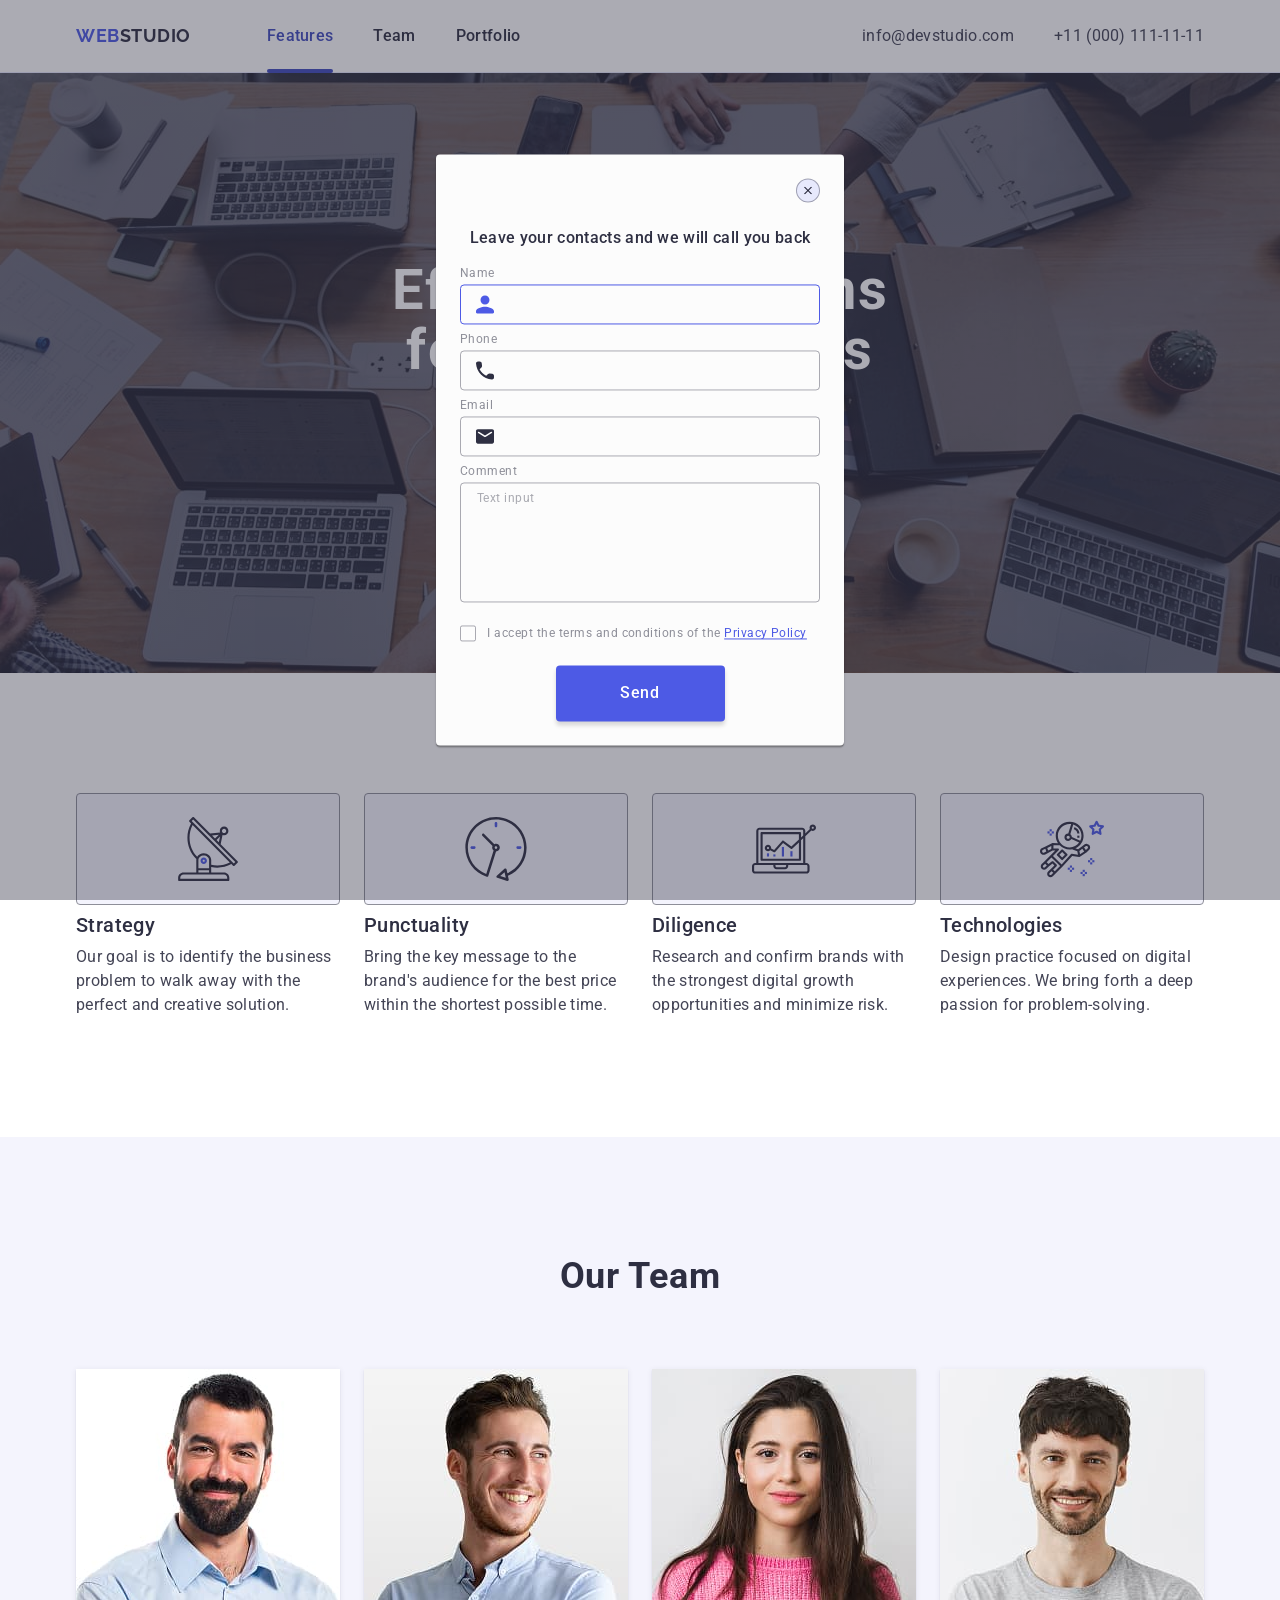
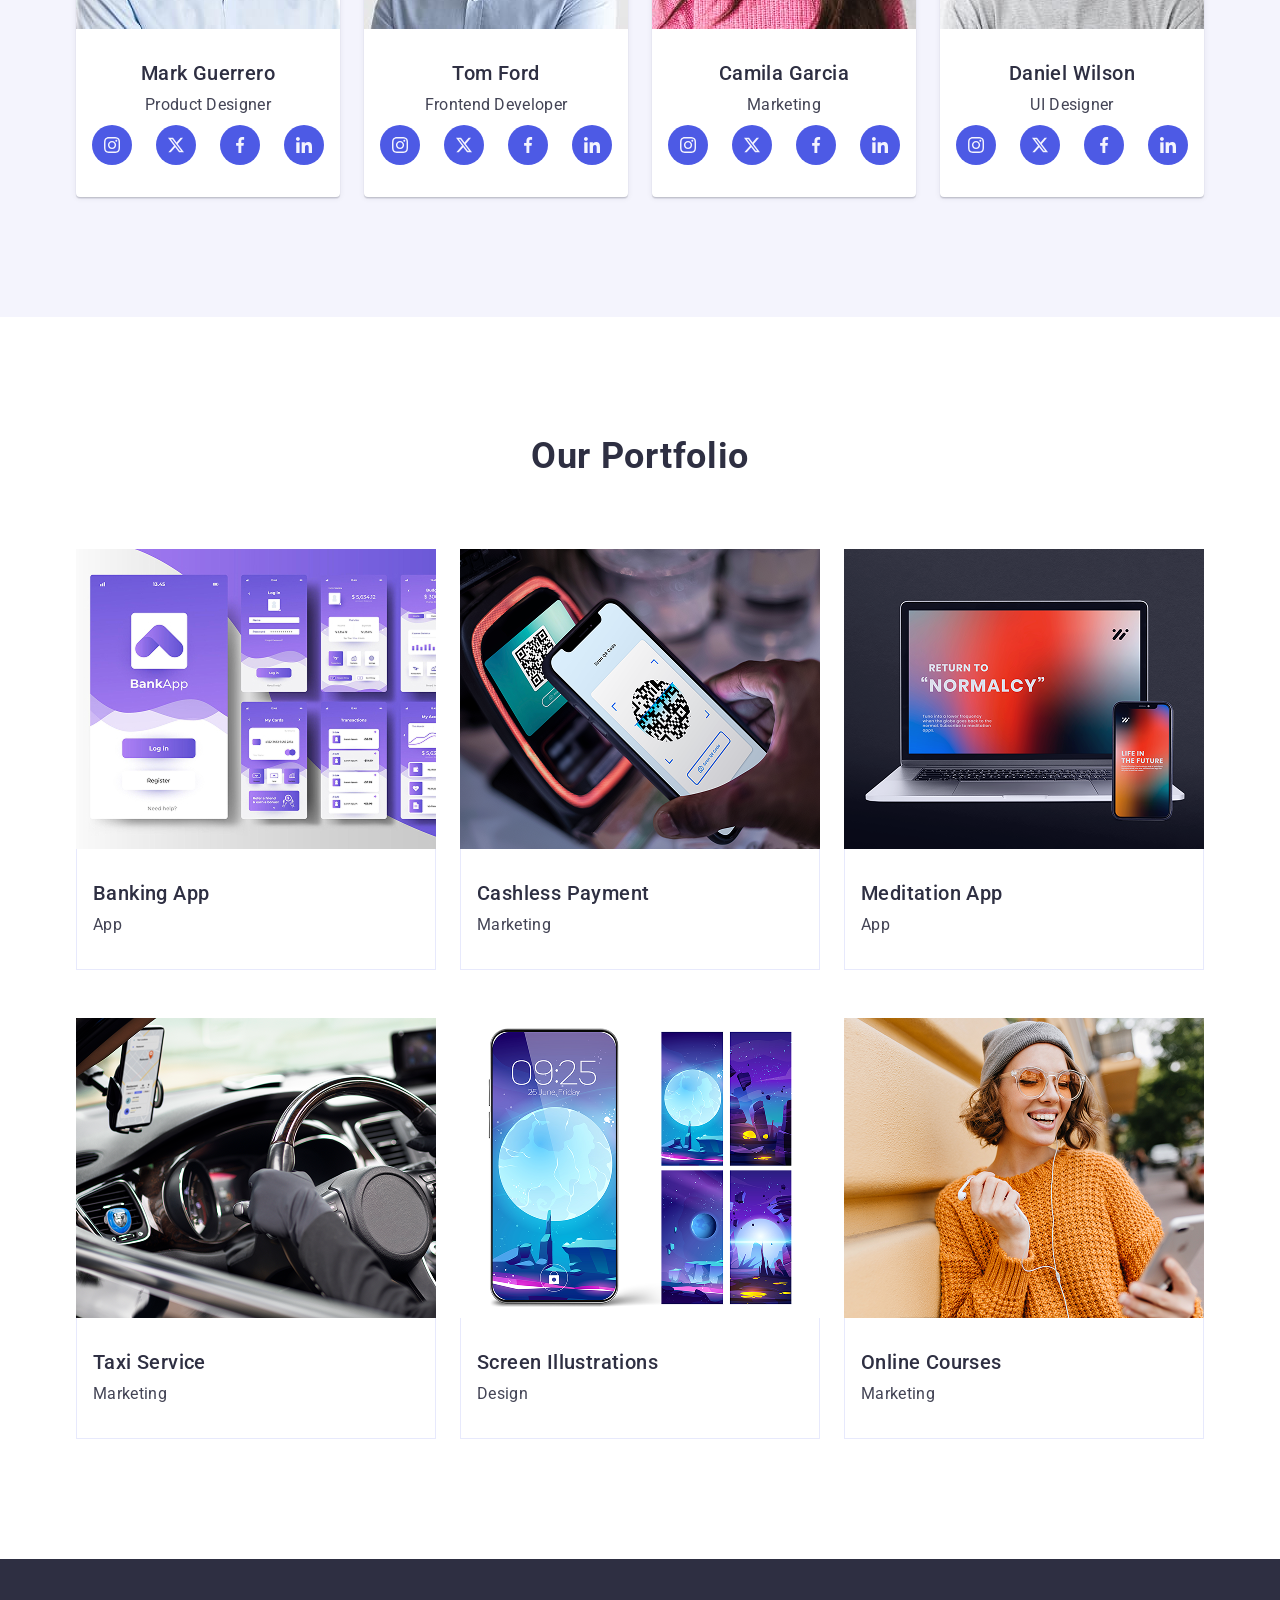
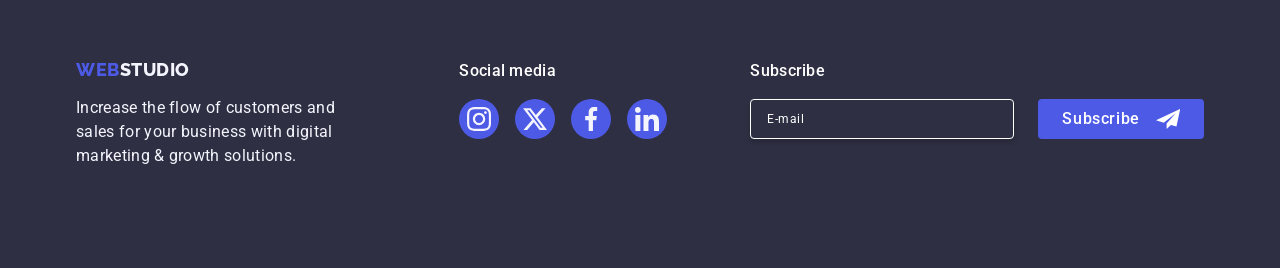
<file: index.html>
<!DOCTYPE html>
<html lang="en">

<head>
    <meta charset="UTF-8">
    <meta name="viewport" content="width=device-width, initial-scale=1.0">
    <meta name="description"
        content="Web Studio — ефективні рішення для бізнесу, команда професіоналів та портфоліо успішних проектів.">

    <link rel="stylesheet" href="https://cdnjs.cloudflare.com/ajax/libs/modern-normalize/3.0.1/modern-normalize.min.css"
        integrity="sha512-q6WgHqiHlKyOqslT/lgBgodhd03Wp4BEqKeW6nNtlOY4quzyG3VoQKFrieaCeSnuVseNKRGpGeDU3qPmabCANg=="
        crossorigin="anonymous" referrerpolicy="no-referrer" />

    <link rel="preconnect" href="https://fonts.googleapis.com">
    <link rel="preconnect" href="https://fonts.gstatic.com" crossorigin>
    <link
        href="https://fonts.googleapis.com/css2?family=Raleway:ital,wght@0,100..900;1,100..900&family=Roboto:ital,wght@0,100..900;1,100..900&display=swap"
        rel="stylesheet">

    <link rel="stylesheet" href="./css/main.css">

    <title>WebStudio</title>
    <link rel="icon" href="./images/favicon.ico" type="image/x-icon">
</head>

<body>
    <!-- section H E A D E R -->

    <header class="header" id="header">
        <div class="container header-container">
            <a class="logo" href="./index.html">Web<span class="header-logo">Studio</span></a>
            <nav class="header-nav">
                <ul class="header-nav-title">
                    <li class="header-nav-list">
                        <a href="#features" class="header-nav-link decor">Features</a>
                    </li>
                    <li class="header-nav-list">
                        <a href="#team" class="header-nav-link">Team</a>
                    </li>
                    <li class="header-nav-list">
                        <a href="#portfolio" class="header-nav-link">Portfolio</a>
                    </li>
                </ul>
            </nav>
            <address class="contacts">
                <ul class="contact-title">
                    <li class="contact-list-mail">
                        <a class="contact-link-mail" href="mailto:info@devstudio.com">info@devstudio.com</a>
                    </li>
                    <li class="contact-list-phone">
                        <a class="contact-link-phone" href="tel:+110001111111">+11 (000) 111-11-11</a>
                    </li>
                </ul>
            </address>
            <button class="mobile-menu-button" type="button" aria-label="Open mobile menu">
                <svg class="mobil-menu-icon" width="24" height="24">
                    <use href="./images/icons.svg#mobil_menu"></use>
                </svg>
            </button>
        </div>
    </header>
    <main>

        <!-- section H E R O -->

        <section class="hero" id="hero">
            <div class="container hero-container">
                <h1 class="hero-title">Effective Solutions for Your Business</h1>
                <button type="button" class="hero-btn">Order Service</button>
            </div>
        </section>

        <!-- section FEATURES -->

        <section class="features" id="features">
            <div class="container features-container">
                <h2 class="features-name sr-only">Our features</h2>
                <ul class="features-title">
                    <li class="feature-list">
                        <div class="feature-icon">
                            <svg class="feature-icon-svg" width="64" height="64">
                                <use href="./images/icons.svg#antena"></use>
                            </svg>
                        </div>
                        <h3 class="feature-list-title">Strategy</h3>
                        <p class="feature-list-text">Our goal is to identify the business problem to walk away with the
                            perfect and creative solution.</p>
                    </li>
                    <li class="feature-list">
                        <div class="feature-icon">
                            <svg class="feature-icon-svg" width="64" height="64">
                                <use href="./images/icons.svg#clock"></use>
                            </svg>
                        </div>
                        <h3 class="feature-list-title">Punctuality</h3>
                        <p class="feature-list-text">Bring the key message to the brand's audience for the best
                            price within the shortest possible time.</p>
                    </li>
                    <li class="feature-list">
                        <div class="feature-icon">
                            <svg class="feature-icon-svg" width="64" height="64">
                                <use href="./images/icons.svg#diagram"></use>
                            </svg>
                        </div>

                        <h3 class="feature-list-title">Diligence</h3>
                        <p class="feature-list-text">Research and confirm brands with the strongest digital growth
                            opportunities and minimize risk.</p>
                    </li>
                    <li class="feature-list">
                        <div class="feature-icon">
                            <svg class="feature-icon-svg" width="64" height="64">
                                <use href="./images/icons.svg#astronaut"></use>
                            </svg>
                        </div>
                        <h3 class="feature-list-title">Technologies</h3>
                        <p class="feature-list-text">Design practice focused on digital experiences. We bring forth
                            a deep passion for problem-solving.</p>
                    </li>
                </ul>
            </div>
        </section>

        <!-- ==================== SECTION TEAM ==================== -->

        <section class="team" id="team">
            <div class="container">
                <h2 class="team-name">Our Team</h2>

                <ul class="team-title">
                    <!-- Card 1: Mark Guerrero -->
                    <li class="team-list">
                        <img src="./images/team/team-1.jpg"
                            srcset="./images/team/team-1.jpg 1x, ./images/team/team-1@2x.jpg 2x" alt="Mark Guerrero"
                            width="264" height="260" class="team-img" loading="lazy" />
                        <div class="team-resume">
                            <h3 class="team-resume-name">Mark Guerrero</h3>
                            <p class="team-resume-profession">Product Designer</p>
                            <ul class="cocial">
                                <li class="cocial-list">
                                    <a href="#" class="cocial-link">
                                        <svg class="cocial-icon" width="16" height="16">
                                            <use href="./images/icons.svg#instagram"></use>
                                        </svg>
                                    </a>
                                </li>
                                <li class="cocial-list">
                                    <a href="#" class="cocial-link">
                                        <svg class="cocial-icon" width="16" height="16">
                                            <use href="./images/icons.svg#twitter"></use>
                                        </svg>
                                    </a>
                                </li>
                                <li class="cocial-list">
                                    <a href="#" class="cocial-link">
                                        <svg class="cocial-icon" width="16" height="16">
                                            <use href="./images/icons.svg#facebook"></use>
                                        </svg>
                                    </a>
                                </li>
                                <li class="cocial-list">
                                    <a href="#" class="cocial-link">
                                        <svg class="cocial-icon" width="16" height="16">
                                            <use href="./images/icons.svg#linkedin"></use>
                                        </svg>
                                    </a>
                                </li>
                            </ul>
                        </div>
                    </li>

                    <!-- Card 2: Tom Ford -->
                    <li class="team-list">
                        <img src="./images/team/team-2.jpg"
                            srcset="./images/team/team-2.jpg 1x, ./images/team/team-2@2x.jpg 2x" alt="Tom Ford"
                            width="264" height="260" class="team-img" loading="lazy" />
                        <div class="team-resume">
                            <h3 class="team-resume-name">Tom Ford</h3>
                            <p class="team-resume-profession">Frontend Developer</p>
                            <ul class="cocial">
                                <li class="cocial-list">
                                    <a href="#" class="cocial-link">
                                        <svg class="cocial-icon" width="16" height="16">
                                            <use href="./images/icons.svg#instagram"></use>
                                        </svg>
                                    </a>
                                </li>
                                <li class="cocial-list">
                                    <a href="#" class="cocial-link">
                                        <svg class="cocial-icon" width="16" height="16">
                                            <use href="./images/icons.svg#twitter"></use>
                                        </svg>
                                    </a>
                                </li>
                                <li class="cocial-list">
                                    <a href="#" class="cocial-link">
                                        <svg class="cocial-icon" width="16" height="16">
                                            <use href="./images/icons.svg#facebook"></use>
                                        </svg>
                                    </a>
                                </li>
                                <li class="cocial-list">
                                    <a href="#" class="cocial-link">
                                        <svg class="cocial-icon" width="16" height="16">
                                            <use href="./images/icons.svg#linkedin"></use>
                                        </svg>
                                    </a>
                                </li>
                            </ul>
                        </div>
                    </li>

                    <!-- Card 3: Camila Garcia -->
                    <li class="team-list">
                        <img src="./images/team/team-3.jpg"
                            srcset="./images/team/team-3.jpg 1x, ./images/team/team-3@2x.jpg 2x" alt="Camila Garcia"
                            width="264" height="260" class="team-img" loading="lazy" />
                        <div class="team-resume">
                            <h3 class="team-resume-name">Camila Garcia</h3>
                            <p class="team-resume-profession">Marketing</p>
                            <ul class="cocial">
                                <li class="cocial-list">
                                    <a href="#" class="cocial-link">
                                        <svg class="cocial-icon" width="16" height="16">
                                            <use href="./images/icons.svg#instagram"></use>
                                        </svg>
                                    </a>
                                </li>
                                <li class="cocial-list">
                                    <a href="#" class="cocial-link">
                                        <svg class="cocial-icon" width="16" height="16">
                                            <use href="./images/icons.svg#twitter"></use>
                                        </svg>
                                    </a>
                                </li>
                                <li class="cocial-list">
                                    <a href="#" class="cocial-link">
                                        <svg class="cocial-icon" width="16" height="16">
                                            <use href="./images/icons.svg#facebook"></use>
                                        </svg>
                                    </a>
                                </li>
                                <li class="cocial-list">
                                    <a href="#" class="cocial-link">
                                        <svg class="cocial-icon" width="16" height="16">
                                            <use href="./images/icons.svg#linkedin"></use>
                                        </svg>
                                    </a>
                                </li>
                            </ul>
                        </div>
                    </li>

                    <!-- Card 4: Daniel Wilson -->
                    <li class="team-list">
                        <img src="./images/team/team-4.jpg"
                            srcset="./images/team/team-4.jpg 1x, ./images/team/team-4@2x.jpg 2x" alt="Daniel Wilson"
                            width="264" height="260" class="team-img" loading="lazy" />
                        <div class="team-resume">
                            <h3 class="team-resume-name">Daniel Wilson</h3>
                            <p class="team-resume-profession">UI Designer</p>
                            <ul class="cocial">
                                <li class="cocial-list">
                                    <a href="#" class="cocial-link">
                                        <svg class="cocial-icon" width="16" height="16">
                                            <use href="./images/icons.svg#instagram"></use>
                                        </svg>
                                    </a>
                                </li>
                                <li class="cocial-list">
                                    <a href="#" class="cocial-link">
                                        <svg class="cocial-icon" width="16" height="16">
                                            <use href="./images/icons.svg#twitter"></use>
                                        </svg>
                                    </a>
                                </li>
                                <li class="cocial-list">
                                    <a href="#" class="cocial-link">
                                        <svg class="cocial-icon" width="16" height="16">
                                            <use href="./images/icons.svg#facebook"></use>
                                        </svg>
                                    </a>
                                </li>
                                <li class="cocial-list">
                                    <a href="#" class="cocial-link">
                                        <svg class="cocial-icon" width="16" height="16">
                                            <use href="./images/icons.svg#linkedin"></use>
                                        </svg>
                                    </a>
                                </li>
                            </ul>
                        </div>
                    </li>
                </ul>
            </div>
        </section>

        <!-- ==================== SECTION PORTFOLIO ==================== -->

        <section class="portfolio" id="portfolio">
            <div class="container">
                <h2 class="portfolio-title">Our Portfolio</h2>

                <ul class="portfolio-list">
                    <!-- Card 1 -->
                    <li class="portfolio-item">
                        <a href="" class="portfolio-link">
                            <div class="portfolio-cover">
                                <img src="./images/portfolio/Media_desk-1.png" srcset="
                ./images/portfolio/Media_desk-1.png    1x,
                ./images/portfolio/Media_desk@2x-1.png 2x
              " alt="Banking App" width="360" height="300" loading="lazy" />
                                <p class="portfolio-cover-text">
                                    14 Unique Contacts Protection, Restoring Your Financial Freedom & Security
                                </p>
                            </div>
                            <div class="portfolio-card-desc">
                                <h3 class="portfolio-subtitle">Banking App</h3>
                                <p class="portfolio-text">App</p>
                            </div>
                        </a>
                    </li>

                    <!-- Card 2 -->
                    <li class="portfolio-item">
                        <a href="" class="portfolio-link">
                            <div class="portfolio-cover">
                                <img src="./images/portfolio/portfolio_desk-2.png" srcset="./images/portfolio/portfolio_desk-2.png 1x,
                ./images/portfolio/portfolio_desk-2@2x.png 2x
              " alt="Cashless Payment" width="360" height="300" loading="lazy" />
                                <p class="portfolio-cover-text">
                                    14 Unique Contacts Protection, Restoring Your Financial Freedom & Security
                                </p>
                            </div>
                            <div class="portfolio-card-desc">
                                <h3 class="portfolio-subtitle">Cashless Payment</h3>
                                <p class="portfolio-text">Marketing</p>
                            </div>
                        </a>
                    </li>

                    <!-- Card 3 -->
                    <li class="portfolio-item">
                        <a href="" class="portfolio-link">
                            <div class="portfolio-cover">
                                <img src="./images/portfolio/Media_desk-3.png" srcset="./images/portfolio/Media_desk-3.png 1x,
                ./images/portfolio/Media_desk@2x-3.png 2x
              " alt="Meditation App" width="360" height="300" loading="lazy" />
                                <p class="portfolio-cover-text">
                                    14 Unique Contacts Protection, Restoring Your Financial Freedom & Security
                                </p>
                            </div>
                            <div class="portfolio-card-desc">
                                <h3 class="portfolio-subtitle">Meditation App</h3>
                                <p class="portfolio-text">App</p>
                            </div>
                        </a>
                    </li>

                    <!-- Card 4 -->
                    <li class="portfolio-item">
                        <a href="" class="portfolio-link">
                            <div class="portfolio-cover">
                                <img src="./images/portfolio/Media_desk-4.png" srcset="
                ./images/portfolio/Media_desk-4.png    1x,
                ./images/portfolio/Media_desk@2x-4.png 2x
              " alt="Taxi Service" width="360" height="300" loading="lazy" />
                                <p class="portfolio-cover-text">
                                    14 Unique Contacts Protection, Restoring Your Financial Freedom & Security
                                </p>
                            </div>
                            <div class="portfolio-card-desc">
                                <h3 class="portfolio-subtitle">Taxi Service</h3>
                                <p class="portfolio-text">Marketing</p>
                            </div>
                        </a>
                    </li>

                    <!-- Card 5 -->
                    <li class="portfolio-item">
                        <a href="" class="portfolio-link">
                            <div class="portfolio-cover">
                                <img src="./images/portfolio/Media_desk-5.png" srcset="
                ./images/portfolio/Media_desk-5.png    1x,
                ./images/portfolio/Media_desk@2x-5.png 2x
              " alt="Screen Illustrations" width="360" height="300" loading="lazy" />
                                <p class="portfolio-cover-text">
                                    14 Unique Contacts Protection, Restoring Your Financial Freedom & Security
                                </p>
                            </div>
                            <div class="portfolio-card-desc">
                                <h3 class="portfolio-subtitle">Screen Illustrations</h3>
                                <p class="portfolio-text">Design</p>
                            </div>
                        </a>
                    </li>

                    <!-- Card 6 -->
                    <li class="portfolio-item">
                        <a href="" class="portfolio-link">
                            <div class="portfolio-cover">
                                <img src="./images/portfolio/Media_desk-6.png" srcset="
                ./images/portfolio/Media_desk-6.png    1x,
                ./images/portfolio/Media_desk@2x-6.png 2x
              " alt="Online Courses" width="360" height="300" loading="lazy" />
                                <p class="portfolio-cover-text">
                                    14 Unique Contacts Protection, Restoring Your Financial Freedom & Security
                                </p>
                            </div>
                            <div class="portfolio-card-desc">
                                <h3 class="portfolio-subtitle">Online Courses</h3>
                                <p class="portfolio-text">Marketing</p>
                            </div>
                        </a>
                    </li>
                </ul>
            </div>
        </section>

    </main>


    <!-- section F O O T E R -->

    <footer class="footer" id="footer">
        <div class="container footer-container">
            <!-- Блок з логотипом та описом -->
            <div class="footer-info">
                <a href="./index.html" class="logo footer-logo">
                    Web<span class="logo-studio-footer">Studio</span>
                </a>
                <p class="footer-text">
                    Increase the flow of customers and sales for your business with digital
                    marketing & growth solutions.
                </p>
            </div>

            <!-- Блок із соцмережами -->
            <div class="footer-social">
                <p class="footer-subtitle">Social media</p>
                <ul class="footer-social-list">
                    <li class="footer-social-item">
                        <a href="#" class="footer-social-link">
                            <svg class="footer-social-icon" width="24" height="24">
                                <use href="./images/icons.svg#instagram"></use>
                            </svg>
                        </a>
                    </li>
                    <li class="footer-social-item">
                        <a href="#" class="footer-social-link">
                            <svg class="footer-social-icon" width="24" height="24">
                                <use href="./images/icons.svg#twitter"></use>
                            </svg>
                        </a>
                    </li>
                    <li class="footer-social-item">
                        <a href="#" class="footer-social-link">
                            <svg class="footer-social-icon" width="24" height="24">
                                <use href="./images/icons.svg#facebook"></use>
                            </svg>
                        </a>
                    </li>
                    <li class="footer-social-item">
                        <a href="#" class="footer-social-link">
                            <svg class="footer-social-icon" width="24" height="24">
                                <use href="./images/icons.svg#linkedin"></use>
                            </svg>
                        </a>
                    </li>
                </ul>
            </div>

            <!-- Блок форми підписки -->
            <div class="footer-subscribe">
                <p class="footer-subtitle">Subscribe</p>
                <form class="footer-form">
                    <label class="footer-label">
                        <input type="email" name="footer-email" class="footer-input" placeholder="E-mail" required />
                    </label>
                    <button type="submit" class="footer-btn">
                        Subscribe
                        <svg class="footer-btn-icon" width="24" height="24">
                            <use href="./images/icons.svg#planer"></use>
                        </svg>
                    </button>
                </form>
            </div>
        </div>
    </footer>

    <!-- MODAL WINDOW (Backdrop з id="modal") -->

    <div class="backdrop is-open" id="modal">
        <div class="modal">
            <button class="close-btn" type="button" aria-label="Close modal" title="Close">
                <svg class="close-btn-svg" width="8" height="8">
                    <use href="./images/icons.svg#close"></use>
                </svg>
            </button>
            <p class="modal-txt">Leave your contacts and we will call you back</p>
            <form class="modal-form">
                <div class="modal-form-blok">
                    <div class="modal-form-field">
                        <label for="username" class="modal-label">Name</label>
                        <div class="field-input">
                            <input type="text" class="modal-input iris-color" name="username" id="username"
                                minlength="3" required autofocus>
                            <svg class="modal-input-svg iris-color" width="18" height="24">
                                <use href="./images/icons.svg#icon-name"></use>
                            </svg>
                        </div>
                    </div>
                    <div class="modal-form-field">
                        <label for="userphone" class="modal-label">Phone</label>
                        <div class="field-input">
                            <input type="tel" class="modal-input" name="userphone" id="userphone"
                                pattern="[0-9+\-\s()]{10,}" required>
                            <svg class="modal-input-svg" width="18" height="24">
                                <use href="./images/icons.svg#icon-phone"></use>
                            </svg>

                        </div>
                    </div>
                    <div class="modal-form-field">
                        <label for="usermail" class="modal-label">Email</label>
                        <div class="field-input">
                            <input type="email" class="modal-input" name="usermail" id="usermail" autocomplete="email"
                                required>
                            <svg class="modal-input-svg" width="18" height="24">
                                <use href="./images/icons.svg#icon-mail"></use>
                            </svg>

                        </div>
                    </div>
                    <div class="comment-blok">
                        <label for="comment" class="comment-label">Comment</label>
                        <div class="field-comment">
                            <textarea class="modal-textarea" name="comment" id="comment"
                                placeholder="Text input"></textarea>
                        </div>
                    </div>
                </div>
                <div class="modal-form-agrement">
                    <input type="checkbox" class="checkbox sr-only" id="agreement" name="agreement" required>
                    <label for="agreement" class="label-form-agrement">
                        <span class="checkbox-form-agrement">
                            <svg class="checkbox-svg" width="10" height="8">
                                <use href="./images/icons.svg#icon-vector"></use>
                            </svg>
                        </span>
                        I accept the terms and conditions of the <a class="policy" href="#" target="_blank"
                            rel="noopener noreferrer">Privacy Policy</a>
                    </label>
                </div>
                <button class="modal-btn" type="submit">Send</button>
            </form>
        </div>
    </div>

    <!-- MOBILE MENU (з внутрішнім контейнером) -->

    <div class="mobile-menu is-open" id="mobile-menu">
        <div class="container mobile-menu-container">
            <button class="close-btn" type="button" aria-label="Close mobile menu">
                <svg class="btn-svg" width="8" height="8">
                    <use href="./images/icons.svg#close"></use>
                </svg>
            </button>

            <nav class="mobil-nav">
                <ul class="mobile-item">
                    <li class="mobile-list">
                        <a class="mobile-item-link mobile-blue" href="#">Studio</a>
                    </li>
                    <li class="mobile-list"><a class="mobile-item-link" href="#">Portfolio</a></li>
                    <li class="mobile-list"><a class="mobile-item-link" href="#">Contacts</a></li>
                </ul>
            </nav>
            <div class="footer-mobil">
                <address class="mobile-kontakts">
                    <ul class="mobile-contacts-item">
                        <li class="mobile-contacts-list">
                            <a class="mobile-contacts-link link-blue" href="tel:+110001111111">+11 (000) 111-11-11</a>
                        </li>
                        <li class="mobile-contacts-list">
                            <a class="mobile-contacts-link" href="mailto:info@devstudio.com">info@devstudio.com</a>
                        </li>
                    </ul>
                </address>
                <ul class="soc-item">
                    <li class="soc-list">
                        <a class="soc-link" href="#" target="_blank" rel="noopener noreferrer" aria-label="Instagram">
                            <svg class="soc-icon" width="24" height="24">
                                <use href="./images/icons.svg#instagram"></use>
                            </svg>
                        </a>
                    </li>
                    <li class="soc-list">
                        <a class="soc-link" href="#" target="_blank" rel="noopener noreferrer" aria-label="Twitter">
                            <svg class="soc-icon" width="24" height="24">
                                <use href="./images/icons.svg#twitter"></use>
                            </svg>
                        </a>
                    </li>
                    <li class="soc-list">
                        <a class="soc-link" href="#" target="_blank" rel="noopener noreferrer" aria-label="Facebook">
                            <svg class="soc-icon" width="24" height="24">
                                <use href="./images/icons.svg#facebook"></use>
                            </svg>
                        </a>
                    </li>
                    <li class="soc-list">
                        <a class="soc-link" href="#" target="_blank" rel="noopener noreferrer" aria-label="LinkedIn">
                            <svg class="soc-icon" width="24" height="24">
                                <use href="./images/icons.svg#linkedin"></use>
                            </svg>
                        </a>
                    </li>
                </ul>
            </div>
        </div>
    </div>

</body>

</html>
</file>
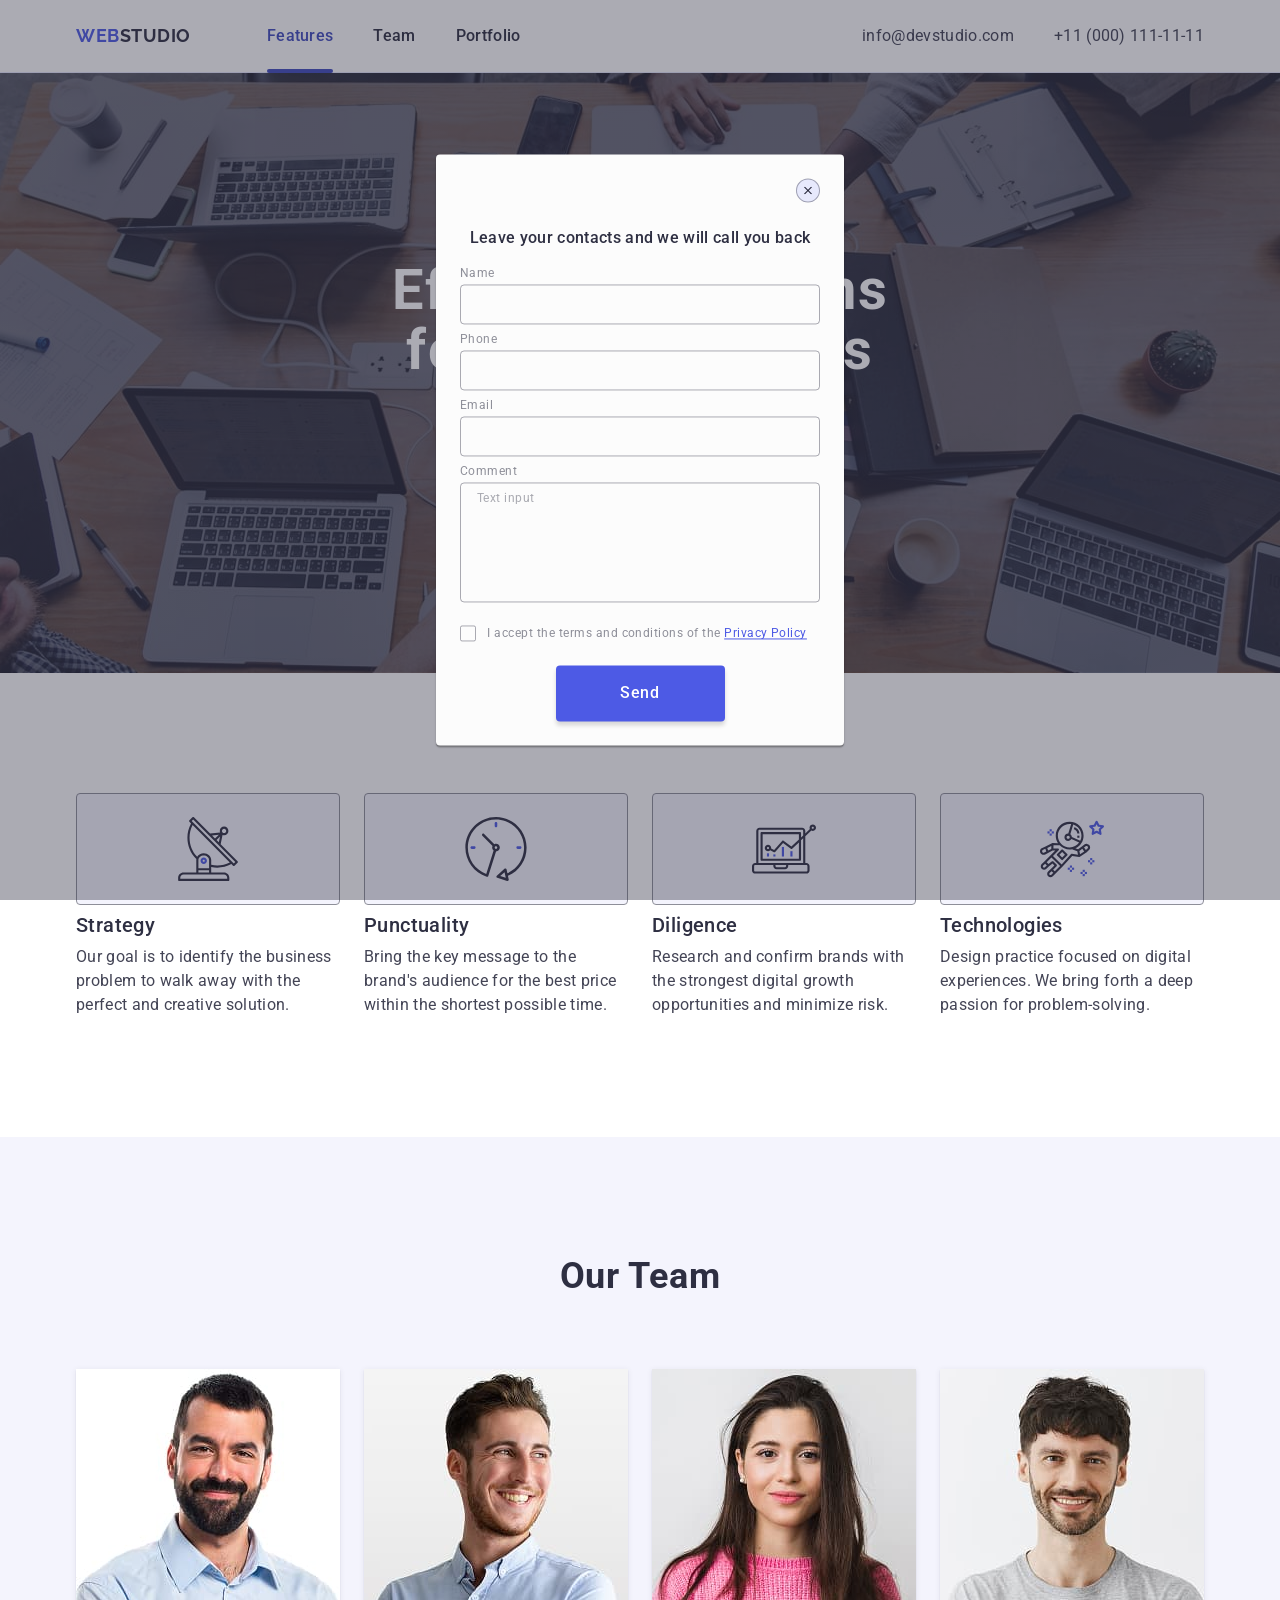
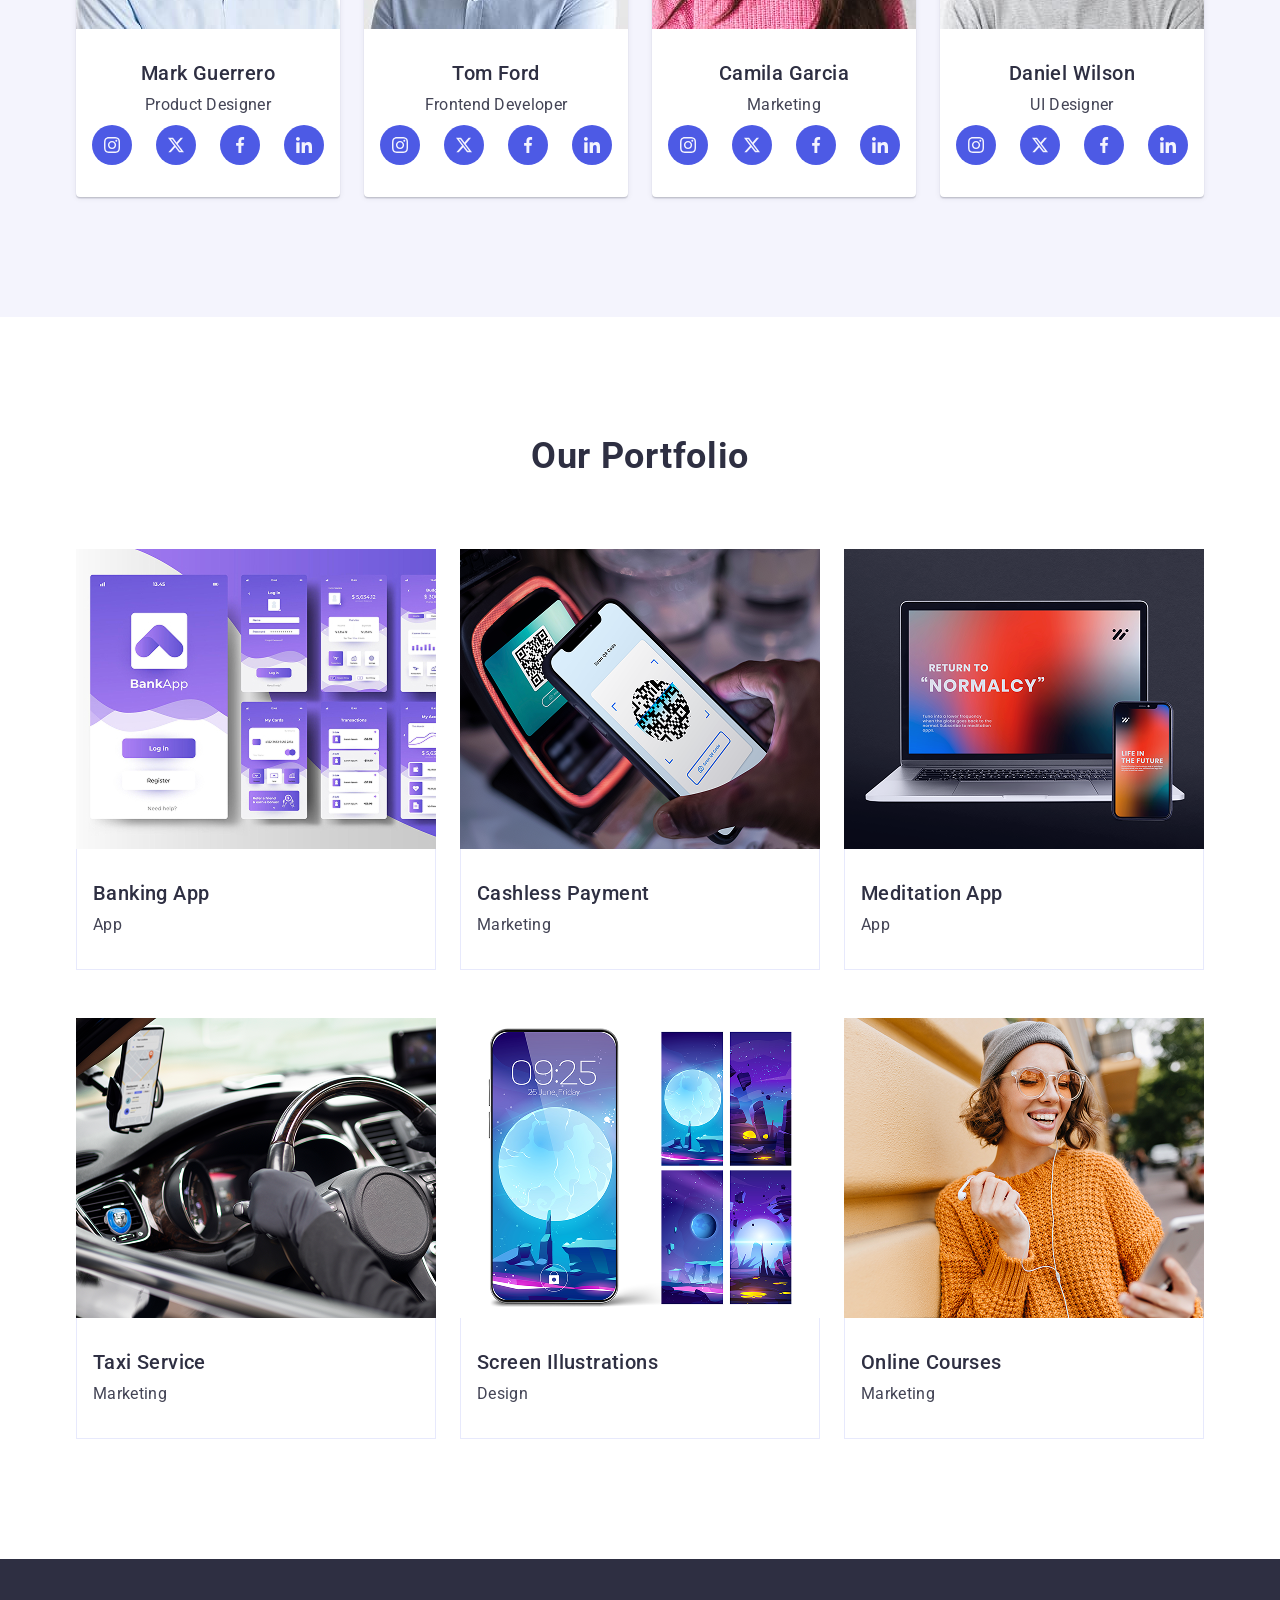
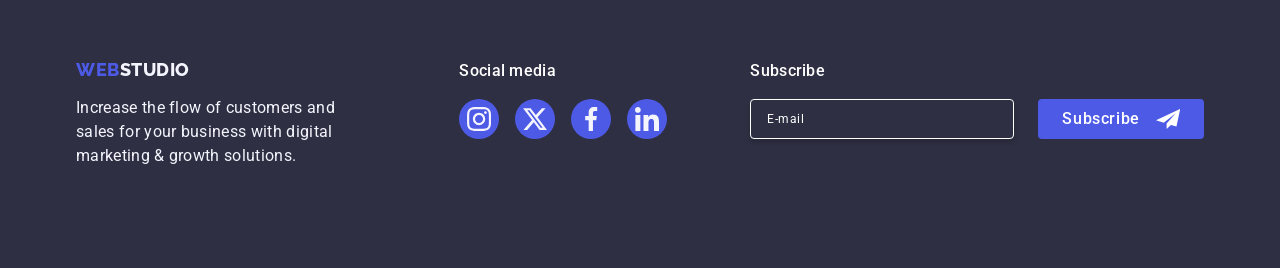
<file: index.old.html>
<!DOCTYPE html>
<html lang="en">

<head>
  <meta charset="UTF-8">
  <meta name="viewport" content="width=device-width, initial-scale=1.0">
  <meta name="description"
    content="Web Studio — ефективні рішення для бізнесу, команда професіоналів та портфоліо успішних проектів.">

  <link rel="stylesheet" href="https://cdnjs.cloudflare.com/ajax/libs/modern-normalize/3.0.1/modern-normalize.min.css"
    integrity="sha512-q6WgHqiHlKyOqslT/lgBgodhd03Wp4BEqKeW6nNtlOY4quzyG3VoQKFrieaCeSnuVseNKRGpGeDU3qPmabCANg=="
    crossorigin="anonymous" referrerpolicy="no-referrer" />

  <link rel="preconnect" href="https://fonts.googleapis.com">
  <link rel="preconnect" href="https://fonts.gstatic.com" crossorigin>
  <link
    href="https://fonts.googleapis.com/css2?family=Raleway:ital,wght@0,100..900;1,100..900&family=Roboto:ital,wght@0,100..900;1,100..900&display=swap"
    rel="stylesheet">

  <link rel="stylesheet" href="./css/main.css">

  <title>WebStudio</title>
  <link rel="icon" href="./images/favicon.ico" type="image/x-icon">
</head>

<body>
  <!-- section H E A D E R -->

  <header class="header" id="header">
    <div class="container header-container">
      <a class="logo" href="./index.html">Web<span class="header-logo">Studio</span></a>
      <nav class="header-nav">
        <ul class="header-nav-title">
          <li class="header-nav-list">
            <a href="#features" class="header-nav-link decor">Features</a>
          </li>
          <li class="header-nav-list">
            <a href="#team" class="header-nav-link">Team</a>
          </li>
          <li class="header-nav-list">
            <a href="#portfolio" class="header-nav-link">Portfolio</a>
          </li>
        </ul>
      </nav>
      <address class="contacts">
        <ul class="contact-title">
          <li class="contact-list-mail">
            <a class="contact-link-mail" href="mailto:info@devstudio.com">info@devstudio.com</a>
          </li>
          <li class="contact-list-phone">
            <a class="contact-link-phone" href="tel:+110001111111">+11 (000) 111-11-11</a>
          </li>
        </ul>
      </address>
      <button class="mobile-menu-button" type="button" aria-label="Open mobile menu">
        <svg class="mobil-menu-icon" width="24px" height="24px">
          <use href="./images/icons.svg#mobil_menu"></use>
        </svg>
      </button>
    </div>
  </header>
  <main>

    <!-- section H E R O -->

    <section class="hero" id="hero">
      <div class="container hero-container">
        <h1 class="hero-title">Effective Solutions for Your Business</h1>
        <button type="button" class="hero-btn">Order Service</button>
      </div>
    </section>

    <!-- section FEATURES -->

    <section class="features" id="features">
      <div class="container features-container">
        <h2 class="features-name sr-only">Our features</h2>
        <ul class="features-title">
          <li class="feature-list">
            <div class="feature-icon">
              <svg class="feature-icon-svg" width="64" height="64">
                <use href="./images/icons.svg#antena"></use>
              </svg>
            </div>
            <h3 class="feature-list-title">Strategy</h3>
            <p class="feature-list-text">Our goal is to identify the business problem to walk away with the
              perfect and creative solution.</p>
          </li>
          <li class="feature-list">
            <div class="feature-icon">
              <svg class="feature-icon-svg" width="64" height="64">
                <use href="./images/icons.svg#clock"></use>
              </svg>
            </div>
            <h3 class="feature-list-title">Punctuality</h3>
            <p class="feature-list-text">Bring the key message to the brand's audience for the best
              price
              within
              the shortest possible time.</p>
          </li>
          <li class="feature-list">
            <div class="feature-icon">
              <svg class="feature-icon-svg" width="64" height="64">
                <use href="./images/icons.svg#diagram"></use>
              </svg>
            </div>

            <h3 class="feature-list-title">Diligence</h3>
            <p class="feature-list-text">Research and confirm brands with the strongest digital growth
              opportunities and minimize risk.</p>
          </li>
          <li class="feature-list">
            <div class="feature-icon">
              <svg class="feature-icon-svg" width="64" height="64">
                <use href="./images/icons.svg#astronaut"></use>
              </svg>
            </div>
            <h3 class="feature-list-title">Technologies</h3>
            <p class="feature-list-text">Design practice focused on digital experiences. We bring forth
              a
              deep
              passion for problem-solving.</p>
          </li>
        </ul>
      </div>
    </section>

    <!-- ==================== SECTION TEAM ==================== -->

    <section class="team" id="team">
      <div class="container">
        <h2 class="team-name">Our Team</h2>

        <ul class="team-title">
          <!-- Card 1: Mark Guerrero -->
          <li class="team-list">
            <img src="./images/team/team-1.jpg" srcset="./images/team/team-1.jpg 1x, ./images/team/team-1@2x.jpg 2x"
              alt="Mark Guerrero" width="264" height="260" class="team-img" loading="lazy" />
            <div class="team-resume">
              <h3 class="team-resume-name">Mark Guerrero</h3>
              <p class="team-resume-profession">Product Designer</p>
              <ul class="cocial">
                <li class="cocial-list">
                  <a href="" class="cocial-link">
                    <svg class="cocial-icon" width="16" height="16">
                      <use href="./images/icons.svg#instagram"></use>
                    </svg>
                  </a>
                </li>
                <li class="cocial-list">
                  <a href="" class="cocial-link">
                    <svg class="cocial-icon" width="16" height="16">
                      <use href="./images/icons.svg#twitter"></use>
                    </svg>
                  </a>
                </li>
                <li class="cocial-list">
                  <a href="" class="cocial-link">
                    <svg class="cocial-icon" width="16" height="16">
                      <use href="./images/icons.svg#facebook"></use>
                    </svg>
                  </a>
                </li>
                <li class="cocial-list">
                  <a href="" class="cocial-link">
                    <svg class="cocial-icon" width="16" height="16">
                      <use href="./images/icons.svg#linkedin"></use>
                    </svg>
                  </a>
                </li>
              </ul>
            </div>
          </li>

          <!-- Card 2: Tom Ford -->
          <li class="team-list">
            <img src="./images/team/team-2.jpg" srcset="./images/team/team-2.jpg 1x, ./images/team/team-2@2x.jpg 2x"
              alt="Tom Ford" width="264" height="260" class="team-img" loading="lazy" />
            <div class="team-resume">
              <h3 class="team-resume-name">Tom Ford</h3>
              <p class="team-resume-profession">Frontend Developer</p>
              <ul class="cocial">
                <li class="cocial-list">
                  <a href="" class="cocial-link">
                    <svg class="cocial-icon" width="16" height="16">
                      <use href="./images/icons.svg#instagram"></use>
                    </svg>
                  </a>
                </li>
                <li class="cocial-list">
                  <a href="" class="cocial-link">
                    <svg class="cocial-icon" width="16" height="16">
                      <use href="./images/icons.svg#twitter"></use>
                    </svg>
                  </a>
                </li>
                <li class="cocial-list">
                  <a href="" class="cocial-link">
                    <svg class="cocial-icon" width="16" height="16">
                      <use href="./images/icons.svg#facebook"></use>
                    </svg>
                  </a>
                </li>
                <li class="cocial-list">
                  <a href="" class="cocial-link">
                    <svg class="cocial-icon" width="16" height="16">
                      <use href="./images/icons.svg#linkedin"></use>
                    </svg>
                  </a>
                </li>
              </ul>
            </div>
          </li>

          <!-- Card 3: Camila Garcia -->
          <li class="team-list">
            <img src="./images/team/team-3.jpg" srcset="./images/team/team-3.jpg 1x, ./images/team/team-3@2x.jpg 2x"
              alt="Camila Garcia" width="264" height="260" class="team-img" loading="lazy" />
            <div class="team-resume">
              <h3 class="team-resume-name">Camila Garcia</h3>
              <p class="team-resume-profession">Marketing</p>
              <ul class="cocial">
                <li class="cocial-list">
                  <a href="" class="cocial-link">
                    <svg class="cocial-icon" width="16" height="16">
                      <use href="./images/icons.svg#instagram"></use>
                    </svg>
                  </a>
                </li>
                <li class="cocial-list">
                  <a href="" class="cocial-link">
                    <svg class="cocial-icon" width="16" height="16">
                      <use href="./images/icons.svg#twitter"></use>
                    </svg>
                  </a>
                </li>
                <li class="cocial-list">
                  <a href="" class="cocial-link">
                    <svg class="cocial-icon" width="16" height="16">
                      <use href="./images/icons.svg#facebook"></use>
                    </svg>
                  </a>
                </li>
                <li class="cocial-list">
                  <a href="" class="cocial-link">
                    <svg class="cocial-icon" width="16" height="16">
                      <use href="./images/icons.svg#linkedin"></use>
                    </svg>
                  </a>
                </li>
              </ul>
            </div>
          </li>

          <!-- Card 4: Daniel Wilson -->
          <li class="team-list">
            <img src="./images/team/team-4.jpg" srcset="./images/team/team-4.jpg 1x, ./images/team/team-4@2x.jpg 2x"
              alt="Daniel Wilson" width="264" height="260" class="team-img" loading="lazy" />
            <div class="team-resume">
              <h3 class="team-resume-name">Daniel Wilson</h3>
              <p class="team-resume-profession">UI Designer</p>
              <ul class="cocial">
                <li class="cocial-list">
                  <a href="" class="cocial-link">
                    <svg class="cocial-icon" width="16" height="16">
                      <use href="./images/icons.svg#instagram"></use>
                    </svg>
                  </a>
                </li>
                <li class="cocial-list">
                  <a href="" class="cocial-link">
                    <svg class="cocial-icon" width="16" height="16">
                      <use href="./images/icons.svg#twitter"></use>
                    </svg>
                  </a>
                </li>
                <li class="cocial-list">
                  <a href="" class="cocial-link">
                    <svg class="cocial-icon" width="16" height="16">
                      <use href="./images/icons.svg#facebook"></use>
                    </svg>
                  </a>
                </li>
                <li class="cocial-list">
                  <a href="" class="cocial-link">
                    <svg class="cocial-icon" width="16" height="16">
                      <use href="./images/icons.svg#linkedin"></use>
                    </svg>
                  </a>
                </li>
              </ul>
            </div>
          </li>
        </ul>
      </div>
    </section>

    <!-- ==================== SECTION PORTFOLIO ==================== -->

    <section class="portfolio" id="portfolio">
      <div class="container">
        <h2 class="portfolio-title">Our Portfolio</h2>

        <ul class="portfolio-list">
          <!-- Card 1 -->
          <li class="portfolio-item">
            <a href="" class="portfolio-link">
              <div class="portfolio-cover">
                <img src="./images/portfolio/Media_desk-1.png" srcset="
                ./images/portfolio/Media_desk-1.png    1x,
                ./images/portfolio/Media_desk@2x-1.png 2x
              " alt="Banking App" width="360" height="300" loading="lazy" />
                <p class="portfolio-cover-text">
                  14 Unique Contacts Protection, Restoring Your Financial Freedom & Security
                </p>
              </div>
              <div class="portfolio-card-desc">
                <h3 class="portfolio-subtitle">Banking App</h3>
                <p class="portfolio-text">App</p>
              </div>
            </a>
          </li>

          <!-- Card 2 -->
          <li class="portfolio-item">
            <a href="" class="portfolio-link">
              <div class="portfolio-cover">
                <img src="./images/portfolio/portfolio_desk-2.png" srcset="./images/portfolio/portfolio_desk-2.png 1x,
                ./images/portfolio/portfolio_desk-2@2x.png 2x
              " alt="Cashless Payment" width="360" height="300" loading="lazy" />
                <p class="portfolio-cover-text">
                  14 Unique Contacts Protection, Restoring Your Financial Freedom & Security
                </p>
              </div>
              <div class="portfolio-card-desc">
                <h3 class="portfolio-subtitle">Cashless Payment</h3>
                <p class="portfolio-text">Marketing</p>
              </div>
            </a>
          </li>

          <!-- Card 3 -->
          <li class="portfolio-item">
            <a href="" class="portfolio-link">
              <div class="portfolio-cover">
                <img src="./images/portfolio/Media_desk-3.png" srcset="./images/portfolio/Media_desk-3.png 1x,
                ./images/portfolio/Media_desk@2x-3.png 2x
              " alt="Meditation App" width="360" height="300" loading="lazy" />
                <p class="portfolio-cover-text">
                  14 Unique Contacts Protection, Restoring Your Financial Freedom & Security
                </p>
              </div>
              <div class="portfolio-card-desc">
                <h3 class="portfolio-subtitle">Meditation App</h3>
                <p class="portfolio-text">App</p>
              </div>
            </a>
          </li>

          <!-- Card 4 -->
          <li class="portfolio-item">
            <a href="" class="portfolio-link">
              <div class="portfolio-cover">
                <img src="./images/portfolio/Media_desk-4.png" srcset="
                ./images/portfolio/Media_desk-4.png    1x,
                ./images/portfolio/Media_desk@2x-4.png 2x
              " alt="Taxi Service" width="360" height="300" loading="lazy" />
                <p class="portfolio-cover-text">
                  14 Unique Contacts Protection, Restoring Your Financial Freedom & Security
                </p>
              </div>
              <div class="portfolio-card-desc">
                <h3 class="portfolio-subtitle">Taxi Service</h3>
                <p class="portfolio-text">Marketing</p>
              </div>
            </a>
          </li>

          <!-- Card 5 -->
          <li class="portfolio-item">
            <a href="" class="portfolio-link">
              <div class="portfolio-cover">
                <img src="./images/portfolio/Media_desk-5.png" srcset="
                ./images/portfolio/Media_desk-5.png    1x,
                ./images/portfolio/Media_desk@2x-5.png 2x
              " alt="Screen Illustrations" width="360" height="300" loading="lazy" />
                <p class="portfolio-cover-text">
                  14 Unique Contacts Protection, Restoring Your Financial Freedom & Security
                </p>
              </div>
              <div class="portfolio-card-desc">
                <h3 class="portfolio-subtitle">Screen Illustrations</h3>
                <p class="portfolio-text">Design</p>
              </div>
            </a>
          </li>

          <!-- Card 6 -->
          <li class="portfolio-item">
            <a href="" class="portfolio-link">
              <div class="portfolio-cover">
                <img src="./images/portfolio/Media_desk-6.png" srcset="
                ./images/portfolio/Media_desk-6.png    1x,
                ./images/portfolio/Media_desk@2x-6.png 2x
              " alt="Online Courses" width="360" height="300" loading="lazy" />
                <p class="portfolio-cover-text">
                  14 Unique Contacts Protection, Restoring Your Financial Freedom & Security
                </p>
              </div>
              <div class="portfolio-card-desc">
                <h3 class="portfolio-subtitle">Online Courses</h3>
                <p class="portfolio-text">Marketing</p>
              </div>
            </a>
          </li>
        </ul>
      </div>
    </section>

  </main>


  <!-- section F O O T E R -->

  <footer class="footer" id="footer">
    <div class="container footer-container">
      <!-- Блок з логотипом та описом -->
      <div class="footer-info">
        <a class="logo footer-logo" href="./index.html">
          Web<span class="logo-studio-footer">Studio</span>
        </a>

        <p class="footer-text">
          Increase the flow of customers and sales for your business with digital
          marketing & growth solutions.
        </p>
      </div>

      <!-- Блок із соцмережами -->
      <div class="footer-social">
        <p class="footer-subtitle">Social media</p>
        <ul class="footer-social-list">
          <li class="footer-social-item">
            <a href="" class="footer-social-link">
              <svg class="footer-social-icon" width="24" height="24">
                <use href="./images/icons.svg#instagram"></use>
              </svg>
            </a>
          </li>
          <li class="footer-social-item">
            <a href="" class="footer-social-link">
              <svg class="footer-social-icon" width="24" height="24">
                <use href="./images/icons.svg#twitter"></use>
              </svg>
            </a>
          </li>
          <li class="footer-social-item">
            <a href="" class="footer-social-link">
              <svg class="footer-social-icon" width="24" height="24">
                <use href="./images/icons.svg#facebook"></use>
              </svg>
            </a>
          </li>
          <li class="footer-social-item">
            <a href="" class="footer-social-link">
              <svg class="footer-social-icon" width="24" height="24">
                <use href="./images/icons.svg#linkedin"></use>
              </svg>
            </a>
          </li>
        </ul>
      </div>

      <!-- Блок форми підписки -->
      <div class="footer-subscribe">
        <p class="footer-subtitle">Subscribe</p>
        <form class="footer-form">
          <label class="footer-label">
            <input type="email" name="footer-email" class="footer-input" placeholder="E-mail" required />
          </label>
          <button type="submit" class="footer-btn">
            Subscribe
            <svg class="footer-btn-icon" width="24" height="24">
              <use href="./images/icons.svg#planer"></use>
            </svg>
          </button>
        </form>
      </div>
    </div>
  </footer>

  <!-- MOBILE MENU -->

  <!-- MOBILE MENU -->

  <!-- <div class="mobile-menu" id="mobile-menu">
  <button class="close-btn" type="button" aria-label="Close mobile menu">
    <svg class="btn-svg" width="8" height="8">
      <use href="./images/icons.svg#close"></use>
    </svg>
  </button>

  <div class="container mobile-menu-container">
    <nav class="mobil-nav">
      <ul class="mobile-item">
        <li class="mobile-list">
          <a class="mobile-item-link mobile-blue" href="#">Studio</a>
        </li>
        <li class="mobile-list"><a class="mobile-item-link" href="#">Portfolio</a></li>
        <li class="mobile-list"><a class="mobile-item-link" href="#">Contacts</a></li>
      </ul>
    </nav>
    <div class="footer-mobil">
      <address class="mobile-kontakts">
        <ul class="mobile-contacts-item">
          <li class="mobile-contacts-list">
            <a class="mobile-contacts-link link-blue" href="tel:+110001111111">+11 (000) 111-11-11</a>
          </li>
          <li class="mobile-contacts-list">
            <a class="mobile-contacts-link" href="mailto:info@devstudio.com">info@devstudio.com</a>
          </li>
        </ul>
      </address>
      <ul class="soc-item">
        <li class="soc-list">
          <a class="soc-link" href="#" target="_blank" rel="noopener noreferrer" aria-label="Instagram">
            <svg class="soc-icon" width="24" height="24">
              <use href="./images/icons.svg#instagram"></use>
            </svg>
          </a>
        </li>
        <li class="soc-list">
          <a class="soc-link" href="#" target="_blank" rel="noopener noreferrer" aria-label="Twitter">
            <svg class="soc-icon" width="24" height="24">
              <use href="./images/icons.svg#twitter"></use>
            </svg>
          </a>
        </li>
        <li class="soc-list">
          <a class="soc-link" href="#" target="_blank" rel="noopener noreferrer" aria-label="Facebook">
            <svg class="soc-icon" width="24" height="24">
              <use href="./images/icons.svg#facebook"></use>
            </svg>
          </a>
        </li>
        <li class="soc-list">
          <a class="soc-link" href="#" target="_blank" rel="noopener noreferrer" aria-label="LinkedIn">
            <svg class="soc-icon" width="24" height="24">
              <use href="./images/icons.svg#linkedin"></use>
            </svg>
          </a>
        </li>
      </ul>
    </div>
  </div>
</div> -->

  <!-- MODAL WINDOW -->

  <!-- <div class="backdrop is-open">
    <div class="modal" id="modal">
      <button class="close-btn" type="button" aria-label="Close modal" title="Close">
        <svg class="close-btn-svg" width="8" height="8">
          <use href="./images/icons.svg#close"></use>
        </svg>
      </button>
      <p class="modal-txt">Leave your contacts and we will call you back</p>
      <form class="modal-form">
        <div class="modal-form-blok">
          <div class="modal-form-field">
            <label for="username" class="modal-label">Name</label>
            <div class="field-input">
              <input type="text" class="modal-input iris-color" name="username" id="username" minlength="3" required
                autofocus>
              <svg class="modal-input-svg iris-color" width="18" height="24">
                <use href="./images/icons.svg#icon-name"></use>
              </svg>
            </div>
          </div>
          <div class="modal-form-field">
            <label for="userphone" class="modal-label">Phone</label>
            <div class="field-input">
              <input type="tel" class="modal-input" name="userphone" id="userphone" pattern="[0-9+\-\s()]{10,}"
                required>
              <svg class="modal-input-svg" width="18" height="24">
                <use href="./images/icons.svg#icon-phone"></use>
              </svg>

            </div>
          </div>
          <div class="modal-form-field">
            <label for="usermail" class="modal-label">Email</label>
            <div class="field-input">
              <input type="email" class="modal-input" name="usermail" id="usermail" autocomplete="email" required>
              <svg class="modal-input-svg" width="18" height="24">
                <use href="./images/icons.svg#icon-mail"></use>
              </svg>

            </div>
          </div>
          <div class="comment-blok">
            <label for="comment" class="comment-label">Comment</label>
            <div class="field-comment">
              <textarea class="modal-textarea" name="comment" id="comment" placeholder="Text input"></textarea>
            </div>
          </div>
        </div>
        <div class="modal-form-agrement">
          <input type="checkbox" class="checkbox sr-only" id="agreement" name="agreement" required>
          <label for="agreement" class="label-form-agrement">
            <span class="checkbox-form-agrement">
              <svg class="checkbox-svg" width="10" height="8">
                <use href="./images/icons.svg#icon-vector"></use>
              </svg>
            </span>
            I accept the terms and conditions of the <a class="policy" href="#" target="_blank"
              rel="noopener noreferrer">Privacy
              Policy</a>
          </label>
        </div>
        <button class="modal-btn" type="submit">Send</button>
      </form>
    </div>
  </div> -->


  <!-- ==================== MODAL WINDOW ==================== -->
  <div class="backdrop is-open" id="modal">
    <div class="modal">
      <button class="close-btn" type="button" aria-label="Close modal">
        <svg class="close-btn-svg" width="8" height="8">
          <use href="./images/icons.svg#close"></use>
        </svg>
      </button>

      <p class="modal-txt">Leave your contacts and we will call you back</p>

      <form class="modal-form">
        <div class="modal-form-field">
          <label class="modal-label" for="user-name">Name</label>
          <div class="field-input">
            <input class="modal-input" type="text" name="user-name" id="user-name" required />
            <svg class="modal-input-svg" width="18" height="24">
              <use href="./images/icons.svg#person"></use>
            </svg>
          </div>
        </div>

        <div class="modal-form-field">
          <label class="modal-label" for="user-phone">Phone</label>
          <div class="field-input">
            <input class="modal-input" type="tel" name="user-phone" id="user-phone" required />
            <svg class="modal-input-svg" width="18" height="24">
              <use href="./images/icons.svg#phone"></use>
            </svg>
          </div>
        </div>

        <div class="modal-form-field">
          <label class="modal-label" for="user-email">Email</label>
          <div class="field-input">
            <input class="modal-input" type="email" name="user-email" id="user-email" required />
            <svg class="modal-input-svg" width="18" height="24">
              <use href="./images/icons.svg#email"></use>
            </svg>
          </div>
        </div>

        <div class="modal-form-blok">
          <label class="comment-label" for="user-comment">Comment</label>
          <textarea class="modal-textarea" name="user-comment" id="user-comment" placeholder="Text input"></textarea>
        </div>

        <div class="modal-form-agrement">
          <input class="checkbox sr-only" type="checkbox" name="user-privacy" value="true" id="user-privacy" required />
          <label class="label-form-agrement" for="user-privacy">
            <span class="checkbox-form-agrement">
              <svg class="checkbox-svg" width="10" height="8">
                <use href="./images/icons.svg#click"></use>
              </svg>
            </span>
            I accept the terms and conditions of the
            <a class="policy" href="#">Privacy Policy</a>
          </label>
        </div>

        <button class="modal-btn" type="submit">Send</button>
      </form>
    </div>
  </div>

  <!-- ==================== MOBILE MENU ==================== -->
  <div class="mobile-menu is-open" id="mobile-menu">
    <button class="close-btn" type="button" aria-label="Close mobile menu">
      <svg class="btn-svg" width="8" height="8">
        <use href="./images/icons.svg#close"></use>
      </svg>
    </button>

    <div class="container mobile-menu-container">
      <nav class="mobil-nav">
        <ul class="mobile-item">
          <li class="mobile-list">
            <a class="mobile-item-link mobile-blue" href="#">Studio</a>
          </li>
          <li class="mobile-list">
            <a class="mobile-item-link" href="#">Portfolio</a>
          </li>
          <li class="mobile-list">
            <a class="mobile-item-link" href="#">Contacts</a>
          </li>
        </ul>
      </nav>

      <div class="footer-mobil">
        <address class="mobile-kontakts">
          <ul class="mobile-contacts-item">
            <li class="mobile-contacts-list">
              <a class="mobile-contacts-link link-blue" href="tel:+110001111111">+11 (000) 111-11-11</a>
            </li>
            <li class="mobile-contacts-list">
              <a class="mobile-contacts-link" href="mailto:info@devstudio.com">info@devstudio.com</a>
            </li>
          </ul>
        </address>

        <ul class="soc-item">
          <li class="soc-list">
            <a class="soc-link" href="#" target="_blank" rel="noopener noreferrer" aria-label="Instagram">
              <svg class="soc-icon" width="24" height="24">
                <use href="./images/icons.svg#instagram"></use>
              </svg>
            </a>
          </li>
          <li class="soc-list">
            <a class="soc-link" href="#" target="_blank" rel="noopener noreferrer" aria-label="Twitter">
              <svg class="soc-icon" width="24" height="24">
                <use href="./images/icons.svg#twitter"></use>
              </svg>
            </a>
          </li>
          <li class="soc-list">
            <a class="soc-link" href="#" target="_blank" rel="noopener noreferrer" aria-label="Facebook">
              <svg class="soc-icon" width="24" height="24">
                <use href="./images/icons.svg#facebook"></use>
              </svg>
            </a>
          </li>
          <li class="soc-list">
            <a class="soc-link" href="#" target="_blank" rel="noopener noreferrer" aria-label="LinkedIn">
              <svg class="soc-icon" width="24" height="24">
                <use href="./images/icons.svg#linkedin"></use>
              </svg>
            </a>
          </li>
        </ul>
      </div>
    </div>
  </div>

</body>

</html>
</file>
<file: css/main.css>
@import './common.css';
@import './header.css';
@import './hero.css';
@import './features.css';
@import './team.css';
@import './portfolio.css';
@import './footer.css';
@import './modal.css';
@import './mobile-menu.css';
</file>
